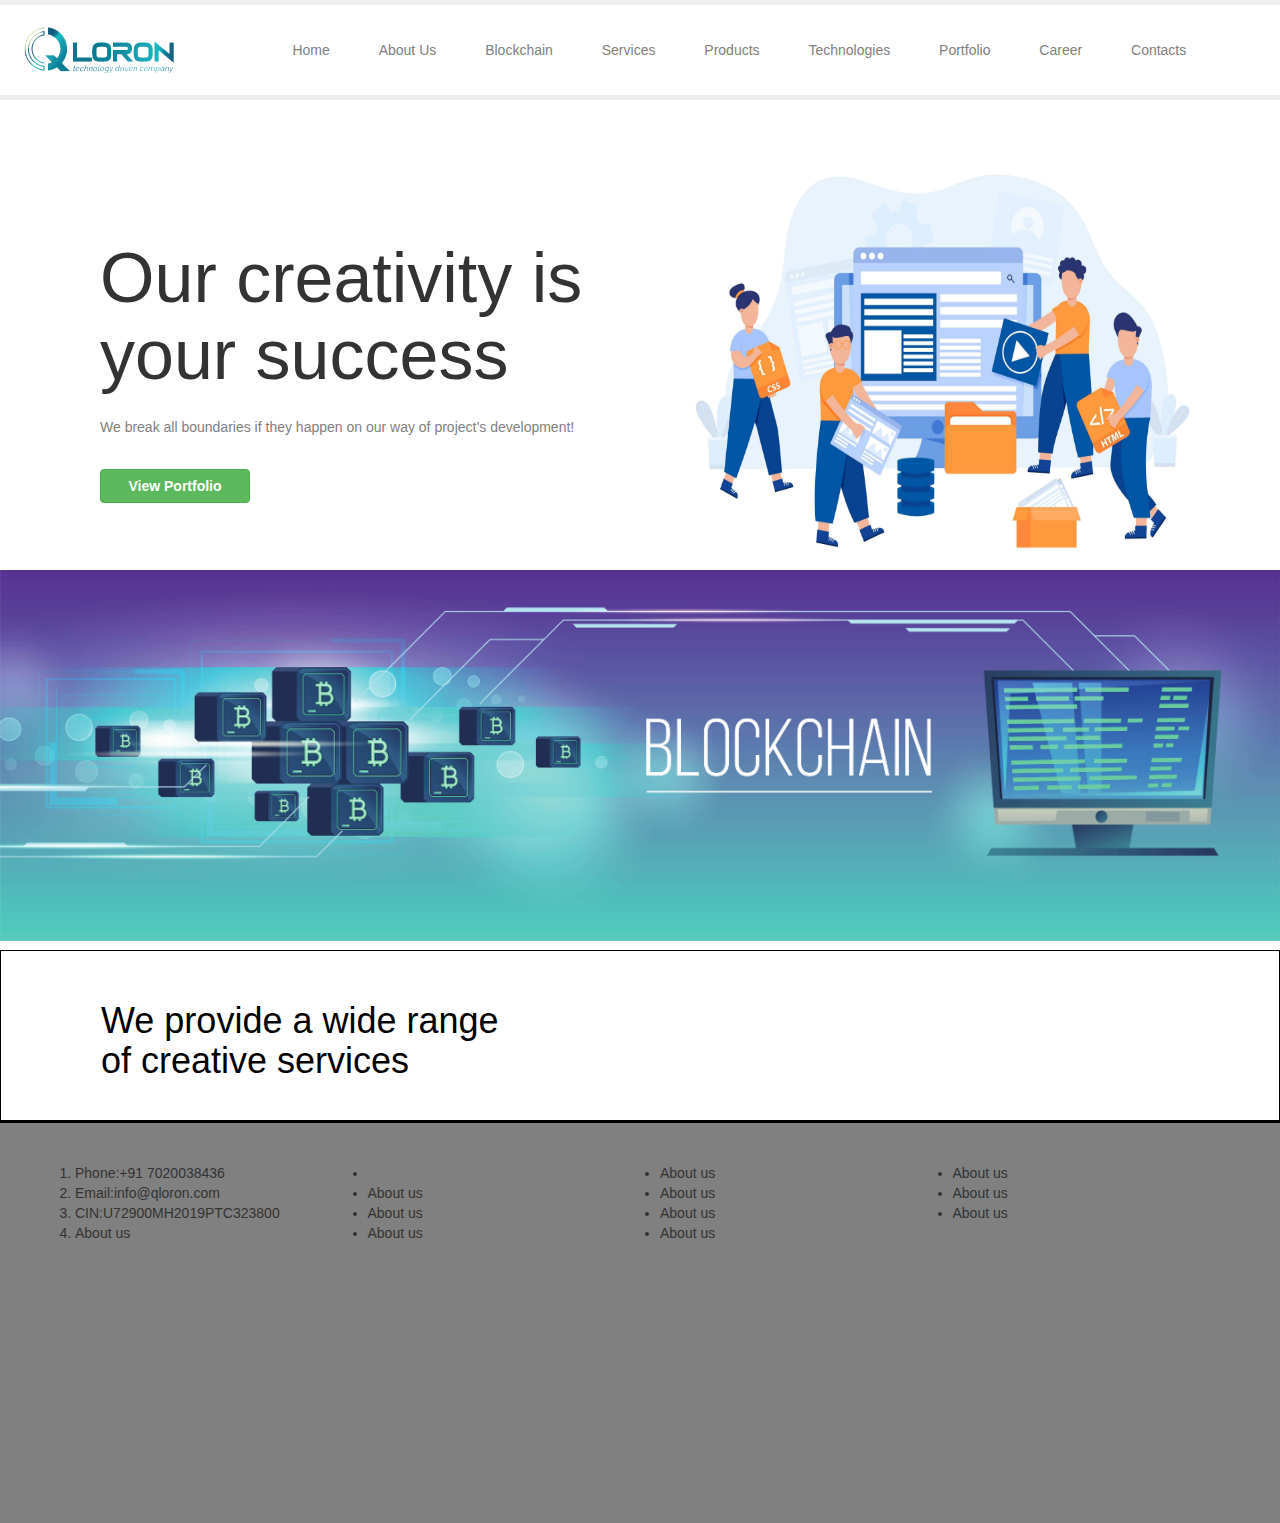
<file: index.html>
<!DOCTYPE html>
<html lang="en">

<head>
  <meta charset="UTF-8">
  <meta http-equiv="X-UA-Compatible" content="IE=edge">
  <meta name="viewport" content="width=device-width, initial-scale=1.0">
  <title>Qloron Technology</title>
  <link rel="stylesheet" href="https://maxcdn.bootstrapcdn.com/bootstrap/3.4.1/css/bootstrap.min.css">
  <link rel="stylesheet" href="style.css">
  <link rel="icon" type="image/x-icon" href="qloron_icon.jfif">
</head>

<body>
  <header>
    <div class="container flex">

      <a href="#"><img src="logo.png" alt="logo"></a>
      <nav>
        <a href="index.html">Home</a>
        <a href="about.html">About Us</a>
        <a href="blockchain.html">Blockchain</a>
        <a href="services.html">Services</a>
        <a href="products.html">Products</a>
        <a href="technologies.html">Technologies</a>
        <a href="portfolio.html">Portfolio</a>
        <a href="career.html">Career</a>
        <a href="contacts.html">Contacts</a>

      </nav>
    </div>
  </header>

  <!-- card section start -->
  <div class="card-first">
    <div class="card-left">
    
        <h1 style=" font-family:Arial, Helvetica, sans-serif" >Our creativity is <br>your success</h1>
      
      <p>We break all boundaries if they happen on our way of project’s development!</p>
      <button style="width: 150px;color: white;" type="button" class="btn btn-success"><b>View Portfolio</b></button>

    </div>
    <div class="card-right">
      <img src="img1.jpg">

    </div>
  </div>
  <!-- card section end -->

  <!-- Blockchain start -->
  <div class="blockchain">
    <img src="img2.jpg" alt="blockchain">
  </div>


  <!-- Blockchain end -->


  <!-- Card section 2 -->
  <div class="card-provide">
    <h1 style="margin-left: 70px;padding: 30px;margin-bottom: 10px;color:black;">We provide a wide range<br>
      of creative services</h1>
    <div class="card-deck">

    </div>


  </div>
  <!-- card ending -->




  <!-- Footer Starting -->
  <footer>
    <div class="container789">
      <div class="monday1">
        <div class="second-left">
          <ol>
            <li>Phone:+91 7020038436</li>
            <li>Email:info@qloron.com</li>
            <li>CIN:U72900MH2019PTC323800</li>
            <li>About us</li>

          </ol>
        </div>
      </div>

      <div class="monday1">
        <div class="second-left">
          <ul>
            <li></li>
            <li>About us</li>
            <li>About us</li>
            <li>About us</li>

          </ul>
        </div>
      </div>

      <div class="monday1">
        <div class="second-left">
          <ul>
            <li>About us</li>
            <li>About us</li>
            <li>About us</li>
            <li>About us</li>

          </ul>
        </div>
      </div>

      <div class="monday1">
        <div class="second-left">
          <ul>
            <li>About us</li>
            <li>About us</li>
            <li>About us</li>

          </ul>
        </div>
      </div>
    </div>

  </footer>


  <!-- Footer ending -->


</body>

</html>
</file>
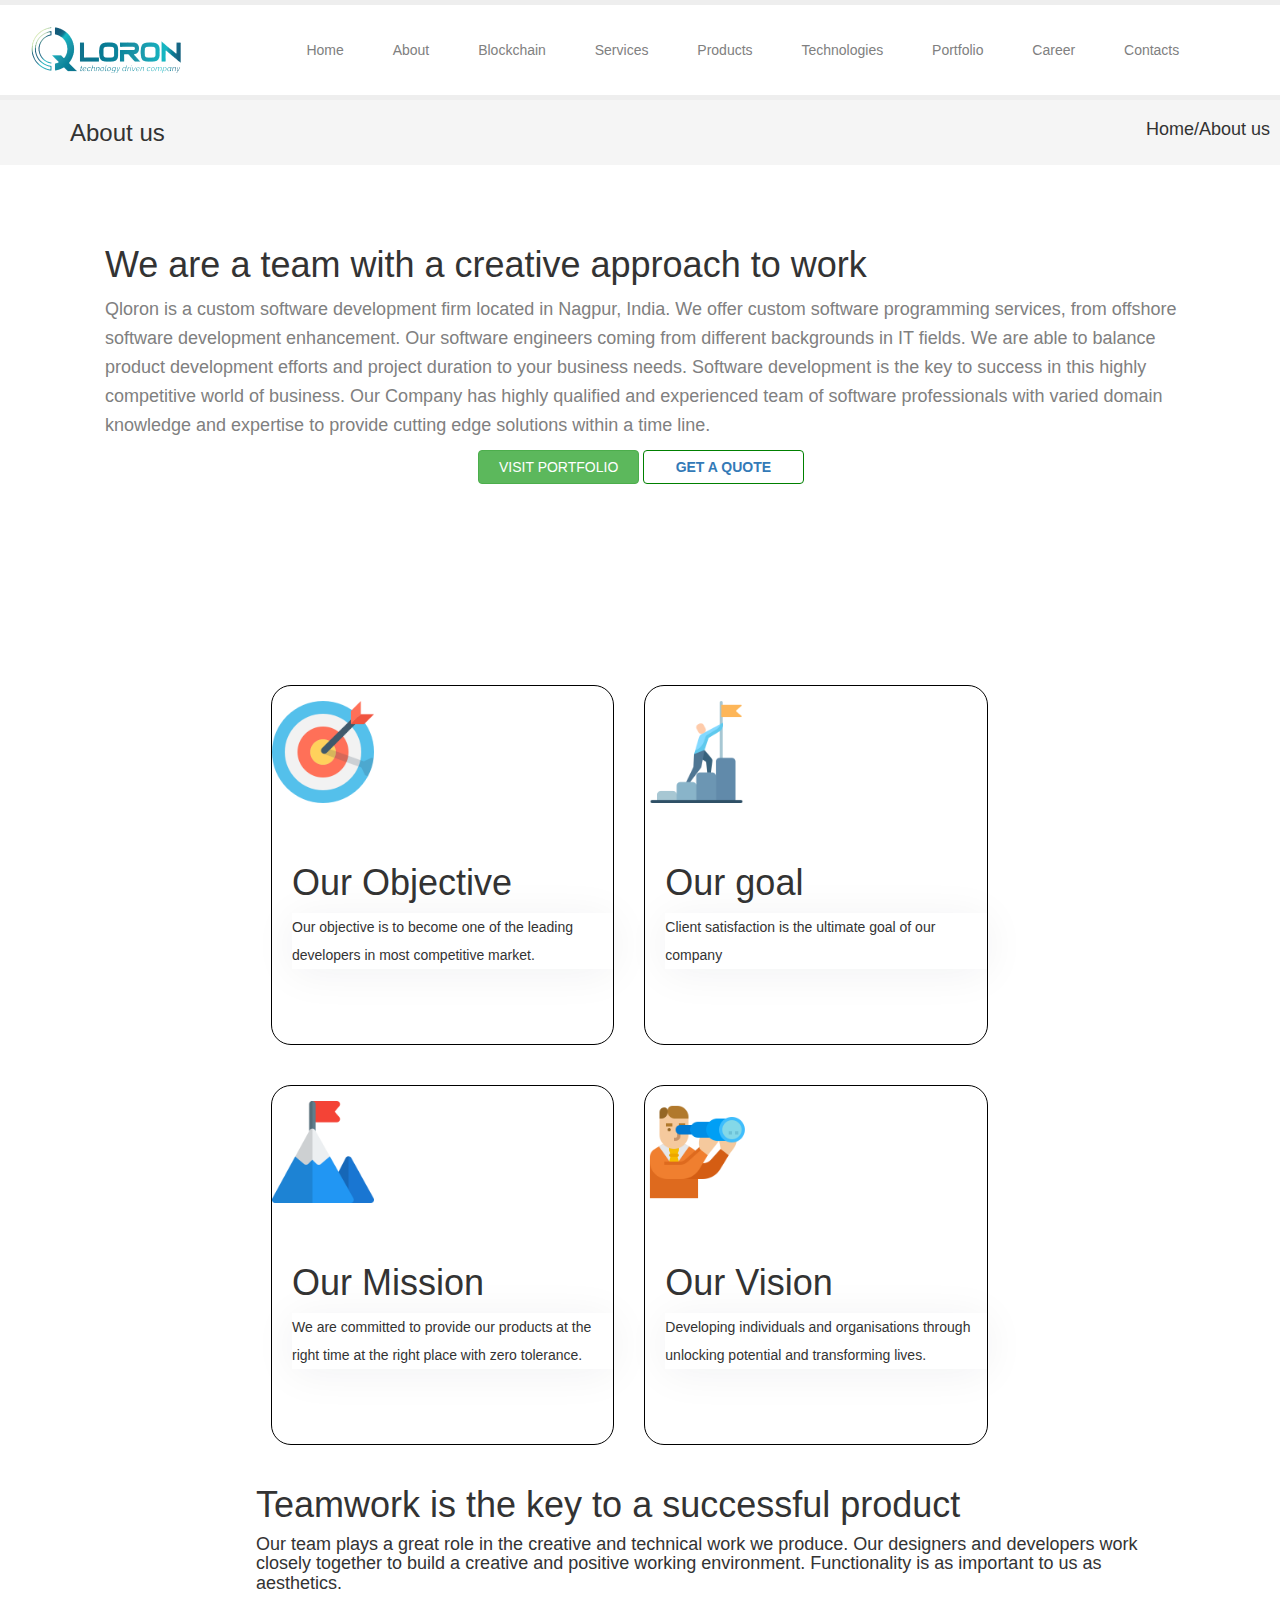
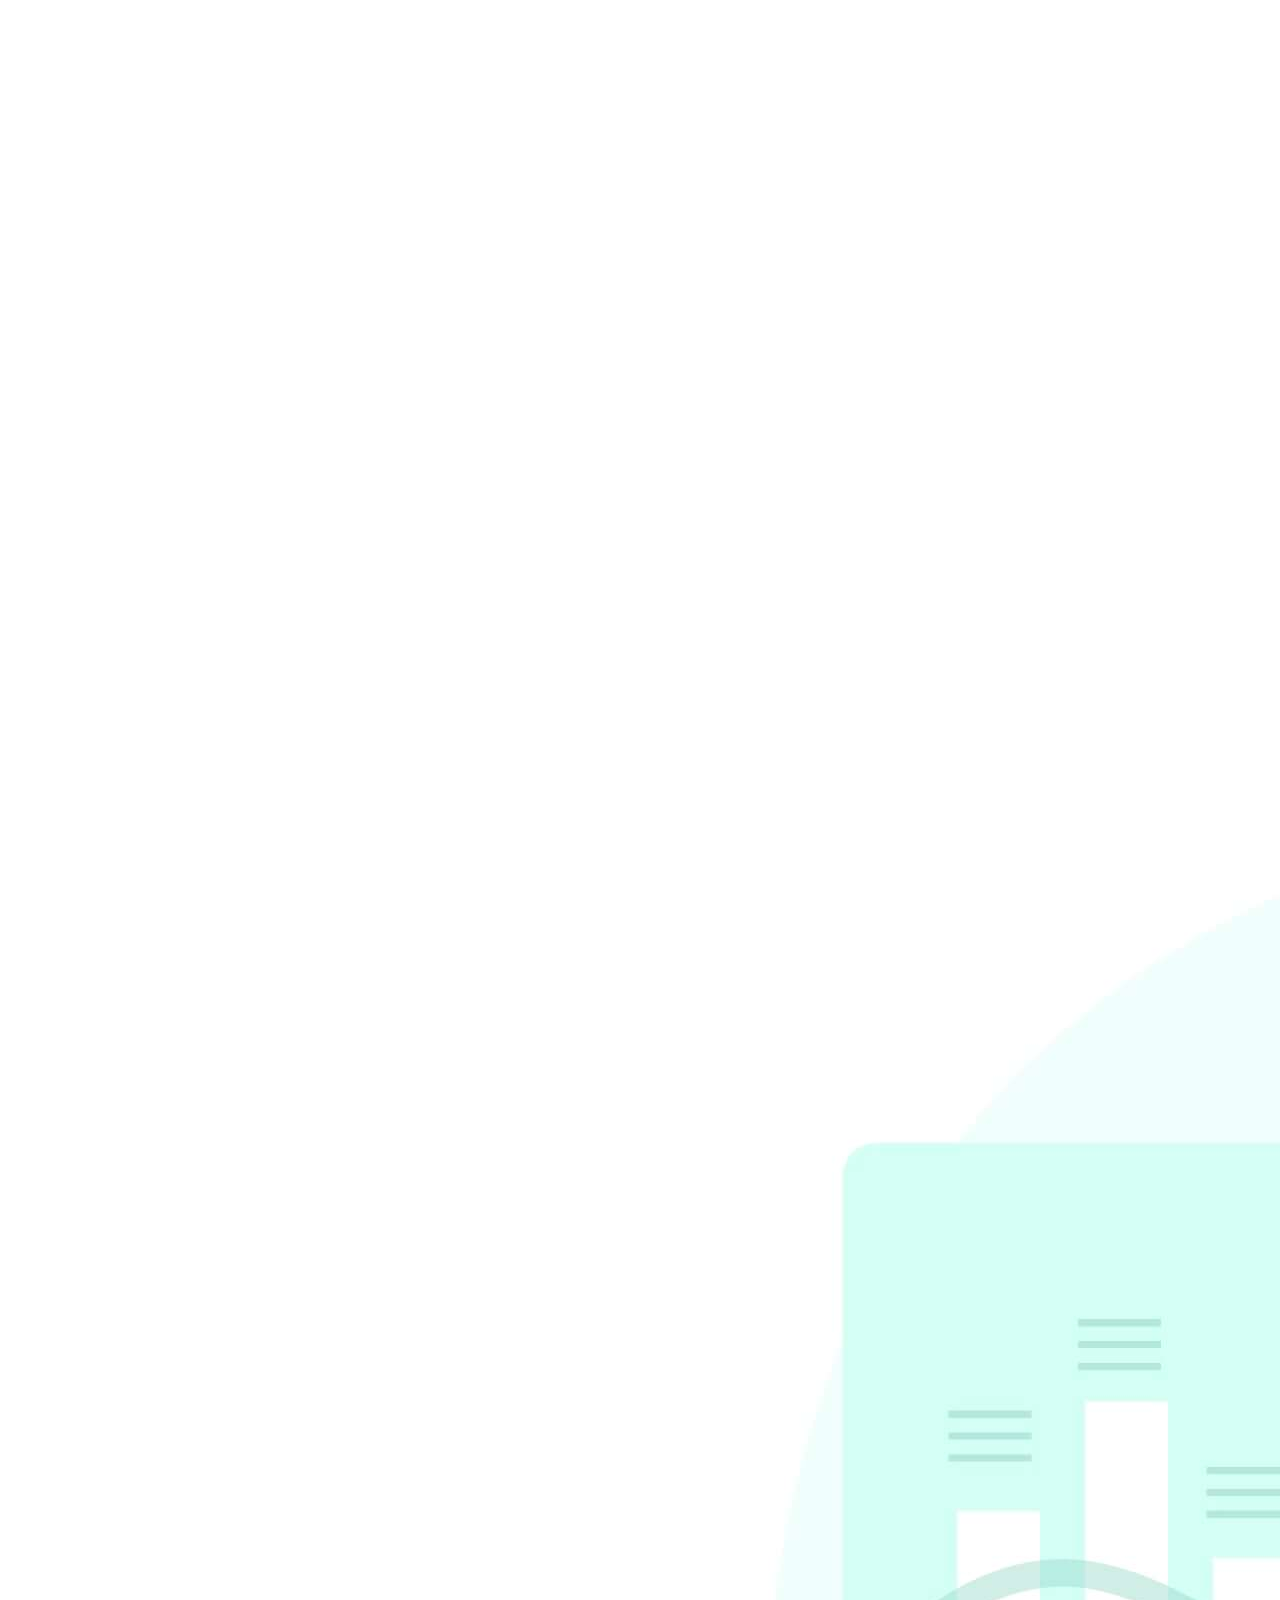
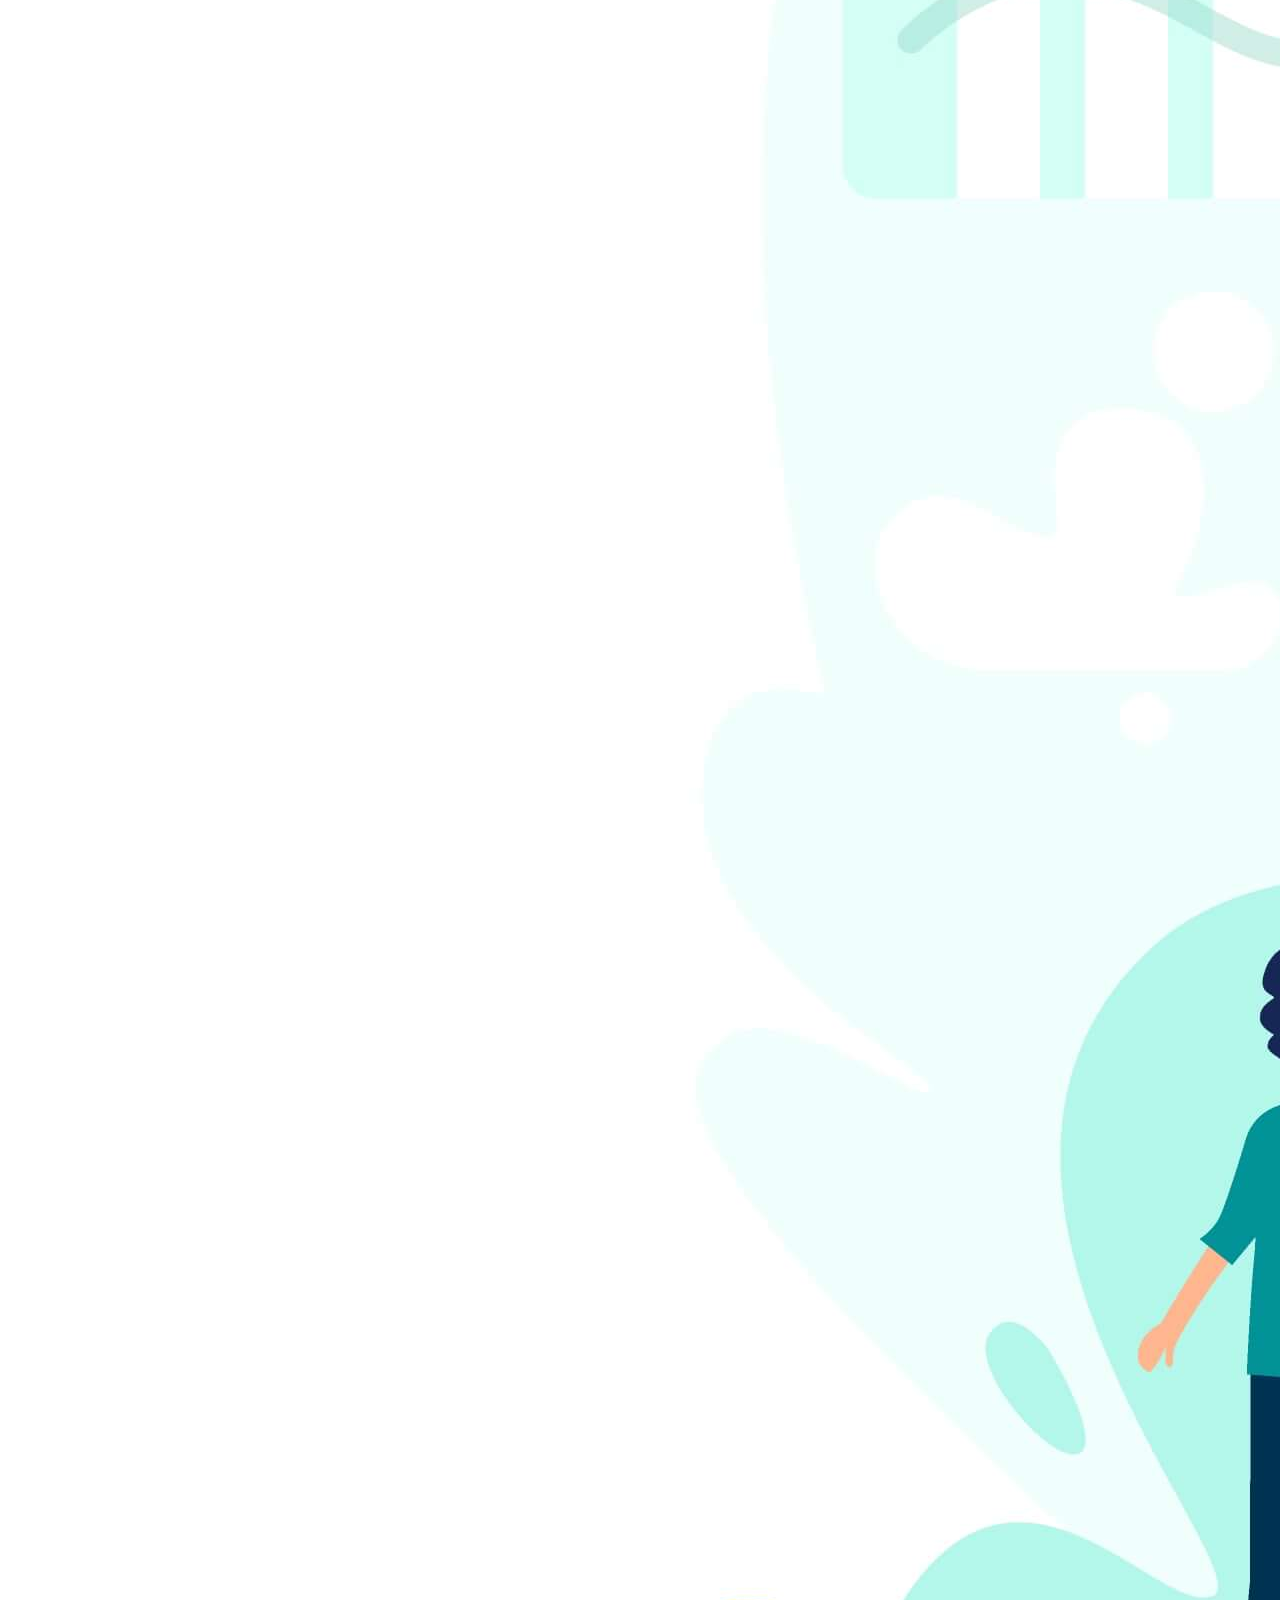
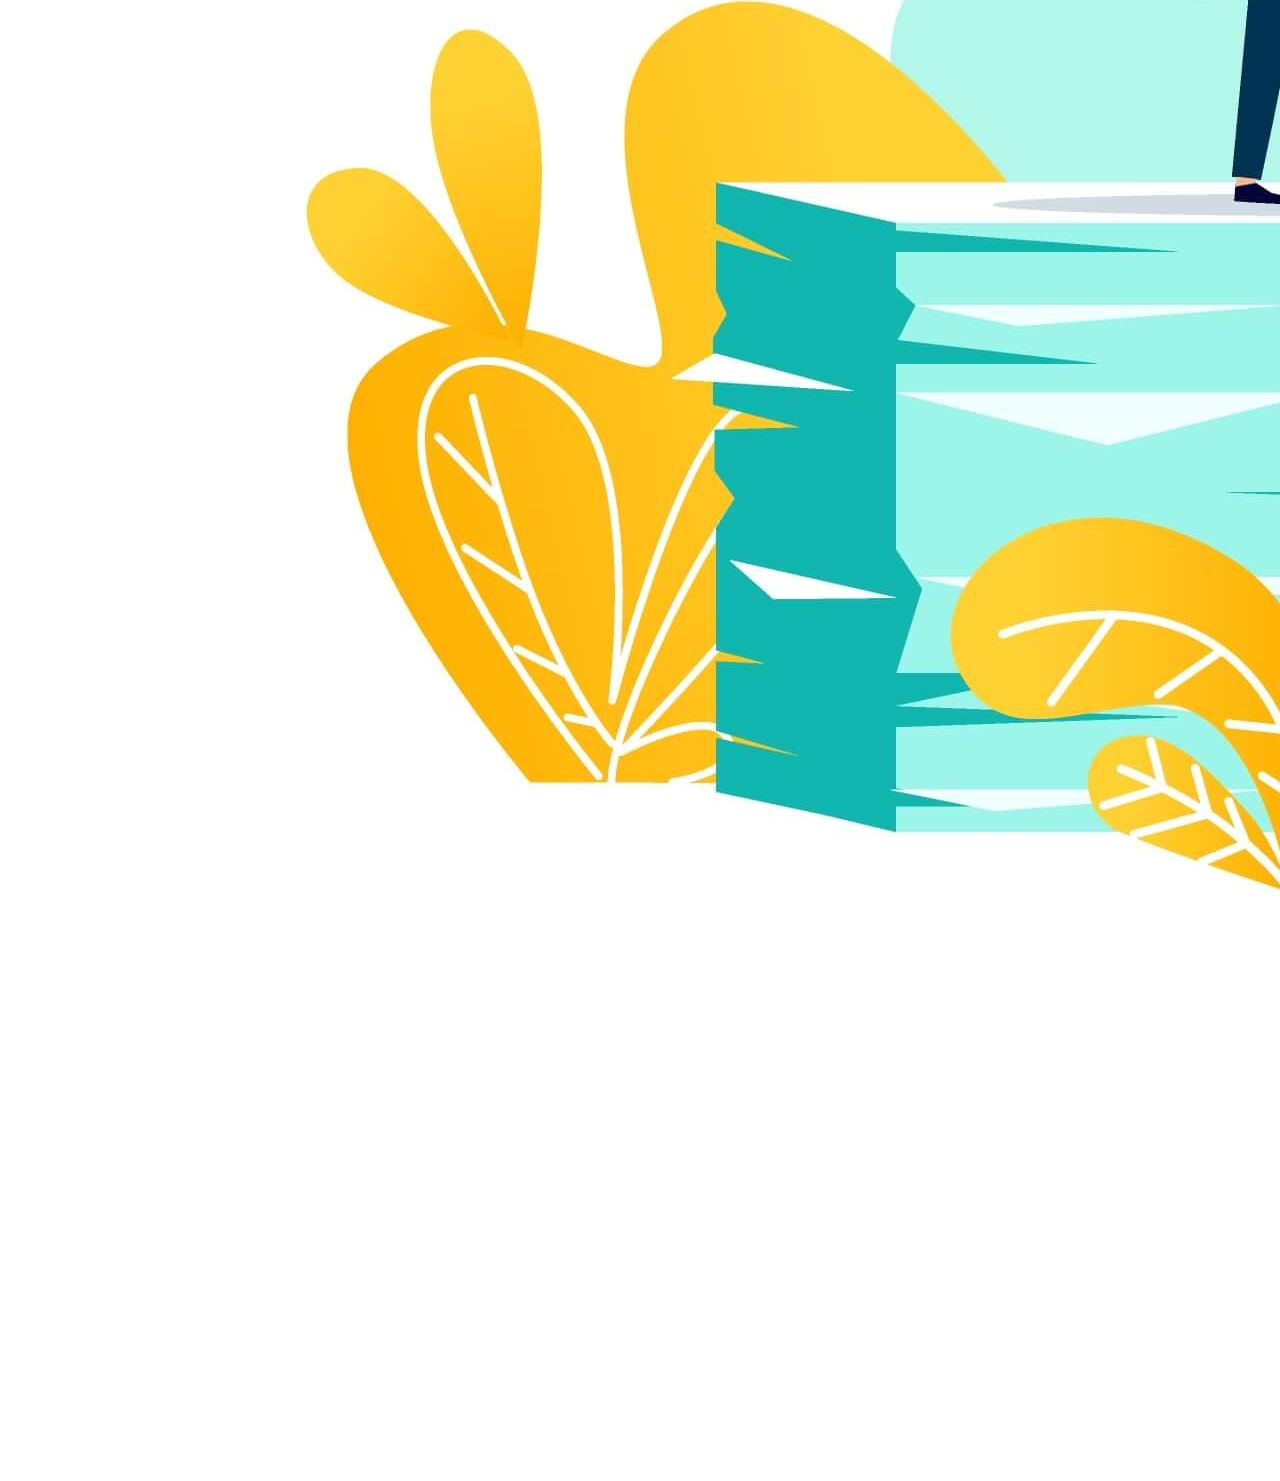
<file: about.html>
<!DOCTYPE html>
<html lang="en">

<head>
    <meta charset="UTF-8">
    <meta http-equiv="X-UA-Compatible" content="IE=edge">
    <meta name="viewport" content="width=device-width, initial-scale=1.0">
    <title>Qloron Technology</title>
    <link rel="icon" type="image/x-icon" href="qloron_icon.jfif">

    <link rel="stylesheet" href="https://maxcdn.bootstrapcdn.com/bootstrap/3.4.1/css/bootstrap.min.css">
    <link rel="stylesheet" href="style.css">
</head>

<body>
    <script src="https://code.jquery.com/jquery-3.2.1.slim.min.js"
        integrity="sha384-KJ3o2DKtIkvYIK3UENzmM7KCkRr/rE9/Qpg6aAZGJwFDMVNA/GpGFF93hXpG5KkN"
        crossorigin="anonymous"></script>
    <script src="https://cdn.jsdelivr.net/npm/popper.js@1.12.9/dist/umd/popper.min.js"
        integrity="sha384-ApNbgh9B+Y1QKtv3Rn7W3mgPxhU9K/ScQsAP7hUibX39j7fakFPskvXusvfa0b4Q"
        crossorigin="anonymous"></script>
    <script src="https://cdn.jsdelivr.net/npm/bootstrap@4.0.0/dist/js/bootstrap.min.js"
        integrity="sha384-JZR6Spejh4U02d8jOt6vLEHfe/JQGiRRSQQxSfFWpi1MquVdAyjUar5+76PVCmYl"
        crossorigin="anonymous"></script>
    <header>
        <div class="container flex">

            <a href="#"><img src="logo.png" alt="Aish"></a>
            <nav>
                <a href="index.html">Home</a>
                <a href="about.html">About</a>
                <a href="blockchain.html">Blockchain</a>
                <a href="services.html">Services</a>
                <a href="products.html">Products</a>
                <a href="technologies.html">Technologies</a>
                <a href="portfolio.html">Portfolio</a>
                <a href="career.html">Career</a>
                <a href="contacts.html">Contacts</a>

            </nav>
        </div>
    </header>

    <div class="about-us">

        <div class="left12">
            <h3>About us</h3>
        </div>
        <div class="right12">
            <h4>Home/About us</h4>
        </div>



    </div>

    <div class="creative-approach">
        <div class="creative-approach-part">
            <h1>We are a team with a creative approach to work</h1>
            <h4>
                Qloron is a custom software development firm located in Nagpur, India. We offer custom software
                programming services, from offshore software development enhancement. Our software engineers coming from
                different backgrounds in IT fields. We are able to balance product development efforts and project
                duration to your business needs. Software development is the key to success in this highly competitive
                world of business. Our Company has highly qualified and experienced team of software professionals with
                varied domain knowledge and expertise to provide cutting edge solutions within a time line.


            </h4>
            <div style="grid: 10px;" class="text-center">
                <button type="button" class="btn btn-success">VISIT PORTFOLIO</button>
                <button type="button" class="btn btn-light"><b><a href="index.html">GET A QUOTE</a></b></button>
            </div>
        </div>
    </div>



    <!-- about card section -->
    <div class="container-about-primary">
        <div class="row-about-primary">
            <div class="col-sm-5">
                <div class="card">
                    <div class="card-body">
                        <img class="photo-primary" src="objective.png"><br><br><br>
                        <h1 style="margin-left: 20px;">Our Objective</h1>
                        <p class="card-text">Our objective is to become one of the leading developers in most
                            competitive market.</p>
                    </div>
                </div>
            </div>


            <div class="col-sm-5">
                <div class="card">
                    <div class="card-body">
                        <img class="photo-primary" src="goal.png"><br><br><br>
                        <h1 style="margin-left: 20px;">Our goal</h1>
                        <p class="card-text">Client satisfaction is the ultimate goal of our company</p>
                    </div>
                </div>
            </div>


            <div class="row-about-primary">
                <div class="col-sm-5">
                    <div class="card">
                        <div class="card-body">
                            <img class="photo-primary" src="mission.png"><br><br><br>
                            <h1 style="margin-left: 20px;">Our Mission</h1>
                            <p class="card-text">We are committed to provide our products at the right time at the right
                                place with zero tolerance.</p>

                        </div>
                    </div>
                </div>


                <div class="col-sm-5">
                    <div class="card">
                        <div class="card-body">
                            <img class="photo-primary" src="vision.png"><br><br><br>
                            <h1 style="margin-left: 20px;">Our Vision</h1>
                            <p class="card-text">Developing individuals and organisations through unlocking potential
                                and transforming lives.</p>

                        </div>
                    </div>
                </div>
            </div>
        </div>

        <!-- card ending -->


        <!-- Team Work section start -->

        <div class="container-teamwork">
            <div class="teamwork-left">
                <h1>Teamwork is the key to a successful product</h1>
                <h4>Our team plays a great role in the creative and technical work we produce. Our designers and
                    developers work closely together to build a creative and positive working environment. Functionality
                    is as important to us as aesthetics.</h4>
            </div>
            <div class="teamwork-right">
                <img src="teamwork.jpg">
            </div>
        </div>
        <!-- Team Work section end -->



</body>

</html>
</file>
<file: style.css>
* {
  box-sizing: border-box;
  margin: 0;
  padding: 0;
}

body {
  font-family: Arial, Helvetica, sans-serif;
}

a {
  text-decoration: none;
}

a:hover {
  opacity: 0.9;
}

a:active {
  opacity: 1;
}

.container {
  margin: 0 auto;
  padding: 20px;
  background-color: white;
  width: 100%;


}

.flex {
  display: flex;
  align-items: center;
  justify-content: space-between;
  /* background-color:white; */
}

/* ******* */
/* header */
/* ******* */
header {
  background: #eee;
  padding: 5px 0;
}

header img {
  width: 150px;
  height: 50px;
  margin-left: -70px;

}

header nav a {
  margin-left: 45px;
  color: grey;
}

/* ******* */
/* card */
/* ******* */
.card-first {
  line-height: 3.4;
  height: 250px;
  display: flex
}

.card-left {
  height: 250px;
  width: 50%;
  margin-left: 100px;
  margin-top: 120px;

}

.card-left h1 {
  font-size: 70px;
}

.card-left p {
  color: grey;
}

.card-right {
  margin-top: 60px;
  height: 400px;
  width: 50%;

}

.card-right img {
  width: 85%;
  height: 400px;
}

/* ******* */
/* blockchain */
/* ******* */
.blockchain {
  width: 100%;
  height: 100px;

}

.blockchain img {
  width: 100%;
  margin-top: 220px;
}

/* ******* */
/* Card Section 2 */
/* ******* */
.card-provide {
  border: 1px solid black;
  margin-top: 500px;



}

.card-deck {
  /* width: 30%; */
  grid-gap: 9px;
  display: flex;
  margin: auto;
  flex-wrap: wrap;
  border: 1px solid black;
}

.card-body {
  border: 1px solid black;



}


/*****************************************************************************/
/* about page */
/**************************************************************************/
.about-us {
  width: 100%px;
  height: 65px;
  background-color: whitesmoke;
}

.left12 {
  float: left;
  margin-left: 70px;
}

.right12 {
  float: right;
  margin: 10px;

}

.creative-approach {
  width: 100%;
  height: 500px;
  /* align-items: center; */
}

.creative-approach-part {
  padding: 60px 40px 00px 40px;
  width: 90%;
  height: 300px;
  margin-left: 65px;

  /* padding: 10px 40px 10px 40px; */
}

.creative-approach-part h4 {
  color: grey;
  line-height: 29px;

}

.btn-success {
  width: 15%;
}

.btn-light {
  width: 15%;
  border: 1px solid green;
  background-color: white;
}

.btn-light {
  color: green;
  text-decoration: none;
}


/* ******* */
/* About Card Section */
/* ******* */
.container-about-primary {
  /* border: 1px solid black; */
  width: 70%;
  height: 600px;
  margin: auto;
  margin-left: 20%;
  
}
.photo-primary{
  width: 30%;
  margin-top: 15px;
  
}
.col-sm-5{
  border-radius: 10px;
}

.card-body {
  /* grid-row: auto; */
  border: 1px solid black;
  height: 360px;
  border-radius: 20px;
  margin-bottom: 40px;

}
.card-text{
  line-height: 2.0;
  margin-left: 20px;
  box-shadow: 0 4px 44px rgba(17, 29, 48, 0.06);
  transition: ease-in-out 0.3s;
}

/* ******* */
/* Teamwork section */
/* ******* */





/*****************************************************************************/
/* footer section */
/**************************************************************************/

footer {
  background-color: grey;
  padding: 20px 0px;
  height: 400px;

}

.container789 {

  max-width: 1170px;
  margin: auto;
  display: flex;
  /* border: 1px solid black; */

}

.monday1 {
  padding: 20px;
  display: flex;
  flex-wrap: wrap;

  width: 30%;

}
</file>
